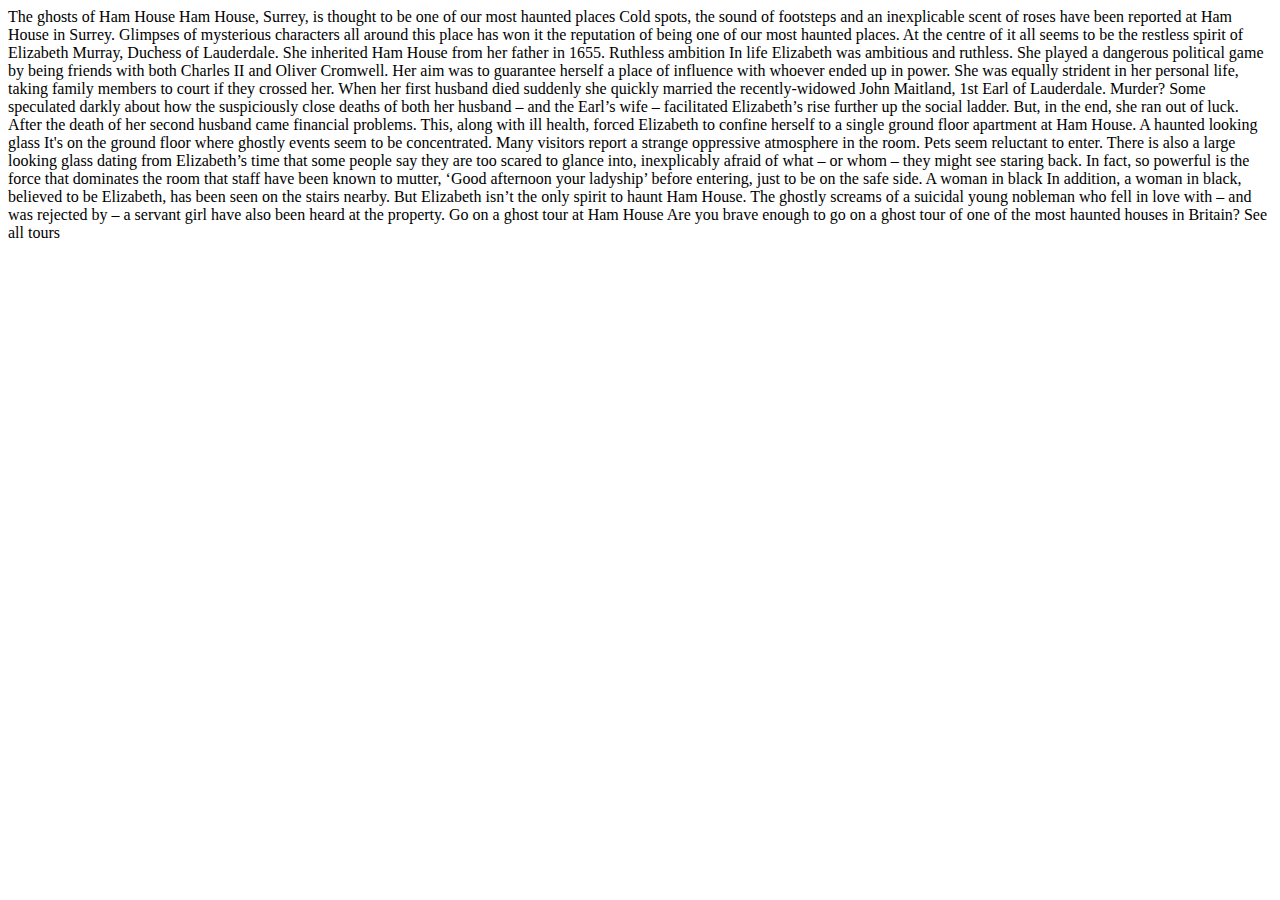
<file: lesson-1/index.html>
<!DOCTYPE html>
<html>

  <head>
    <title>The ghosts of Ham House</title>
  </head>

  <body>

    The ghosts of Ham House

    Ham House, Surrey, is thought to be one of our most haunted places

    Cold spots, the sound of footsteps and an inexplicable scent of roses have been reported at Ham House in Surrey. Glimpses of mysterious characters all around this place has won it the reputation of being one of our most haunted places.

    At the centre of it all seems to be the restless spirit of Elizabeth Murray, Duchess of Lauderdale. She inherited Ham House from her father in 1655.

    Ruthless ambition

    In life Elizabeth was ambitious and ruthless. She played a dangerous political game by being friends with both Charles II and Oliver Cromwell. Her aim was to guarantee herself a place of influence with whoever ended up in power.

    She was equally strident in her personal life, taking family members to court if they crossed her.

    When her first husband died suddenly she quickly married the recently-widowed John Maitland, 1st Earl of Lauderdale.

    Murder?

    Some speculated darkly about how the suspiciously close deaths of both her husband – and the Earl’s wife – facilitated Elizabeth’s rise further up the social ladder.

    But, in the end, she ran out of luck. After the death of her second husband came financial problems. This, along with ill health, forced Elizabeth to confine herself to a single ground floor apartment at Ham House.

    A haunted looking glass

    It's on the ground floor where ghostly events seem to be concentrated. Many visitors report a strange oppressive atmosphere in the room. Pets seem reluctant to enter. There is also a large looking glass dating from Elizabeth’s time that some people say they are too scared to glance into, inexplicably afraid of what – or whom – they might see staring back.

    In fact, so powerful is the force that dominates the room that staff have been known to mutter, ‘Good afternoon your ladyship’ before entering, just to be on the safe side.

    A woman in black

    In addition, a woman in black, believed to be Elizabeth, has been seen on the stairs nearby.

    But Elizabeth isn’t the only spirit to haunt Ham House. The ghostly screams of a suicidal young nobleman who fell in love with – and was rejected by – a servant girl have also been heard at the property.

    Go on a ghost tour at Ham House

    Are you brave enough to go on a ghost tour of one of the most haunted houses in Britain?

    See all tours

  </body>

</html>
</file>
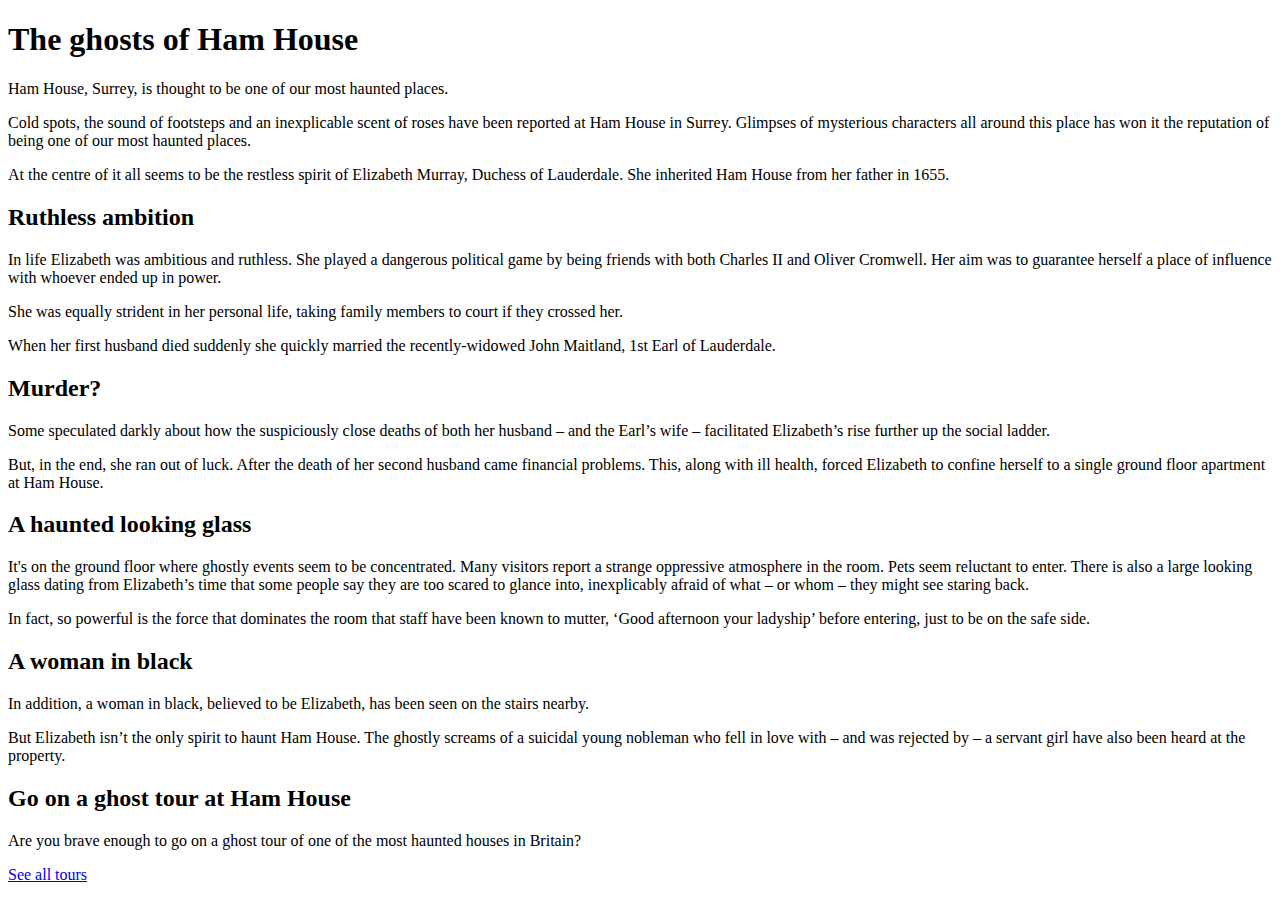
<file: lesson-2/index.html>
<!DOCTYPE html>
<html>

  <head>
    <title>Page title</title>
    <link rel="stylesheet" href="styles/stylesheet.css" type="text/css">
  </head>

  <body>

    <h1>The ghosts of Ham House</h1>

    <p>Ham House, Surrey, is thought to be one of our most haunted places.</p>

    <p>Cold spots, the sound of footsteps and an inexplicable scent of roses have been reported at Ham House in Surrey. Glimpses of mysterious characters all around this place has won it the reputation of being one of our most haunted places.

    <p>At the centre of it all seems to be the restless spirit of Elizabeth Murray, Duchess of Lauderdale. She inherited Ham House from her father in 1655.</p>

    <h2>Ruthless ambition</h2>

    <p>In life Elizabeth was ambitious and ruthless. She played a dangerous political game by being friends with both Charles II and Oliver Cromwell. Her aim was to guarantee herself a place of influence with whoever ended up in power.</p>

    <p>She was equally strident in her personal life, taking family members to court if they crossed her.</p>

    <p>When her first husband died suddenly she quickly married the recently-widowed John Maitland, 1st Earl of Lauderdale.</p>

    <h2>Murder?</h2>

    <p>Some speculated darkly about how the suspiciously close deaths of both her husband – and the Earl’s wife – facilitated Elizabeth’s rise further up the social ladder.

    <p>But, in the end, she ran out of luck. After the death of her second husband came financial problems. This, along with ill health, forced Elizabeth to confine herself to a single ground floor apartment at Ham House.</p>

    <h2>A haunted looking glass</h2>

    <p>It's on the ground floor where ghostly events seem to be concentrated. Many visitors report a strange oppressive atmosphere in the room. Pets seem reluctant to enter. There is also a large looking glass dating from Elizabeth’s time that some people say they are too scared to glance into, inexplicably afraid of what – or whom – they might see staring back.

    <p>In fact, so powerful is the force that dominates the room that staff have been known to mutter, ‘Good afternoon your ladyship’ before entering, just to be on the safe side.</p>

    <h2>A woman in black</h2>

    <p>In addition, a woman in black, believed to be Elizabeth, has been seen on the stairs nearby.</p>

    <p>But Elizabeth isn’t the only spirit to haunt Ham House. The ghostly screams of a suicidal young nobleman who fell in love with – and was rejected by – a servant girl have also been heard at the property.</p>

    <h2>Go on a ghost tour at Ham House</h2>

    <p>Are you brave enough to go on a ghost tour of one of the most haunted houses in Britain?</p>

    <a href="https://www.nationaltrust.org.uk/ham-house-and-garden/whats-on">See all tours</a>

  </body>

</html>
</file>
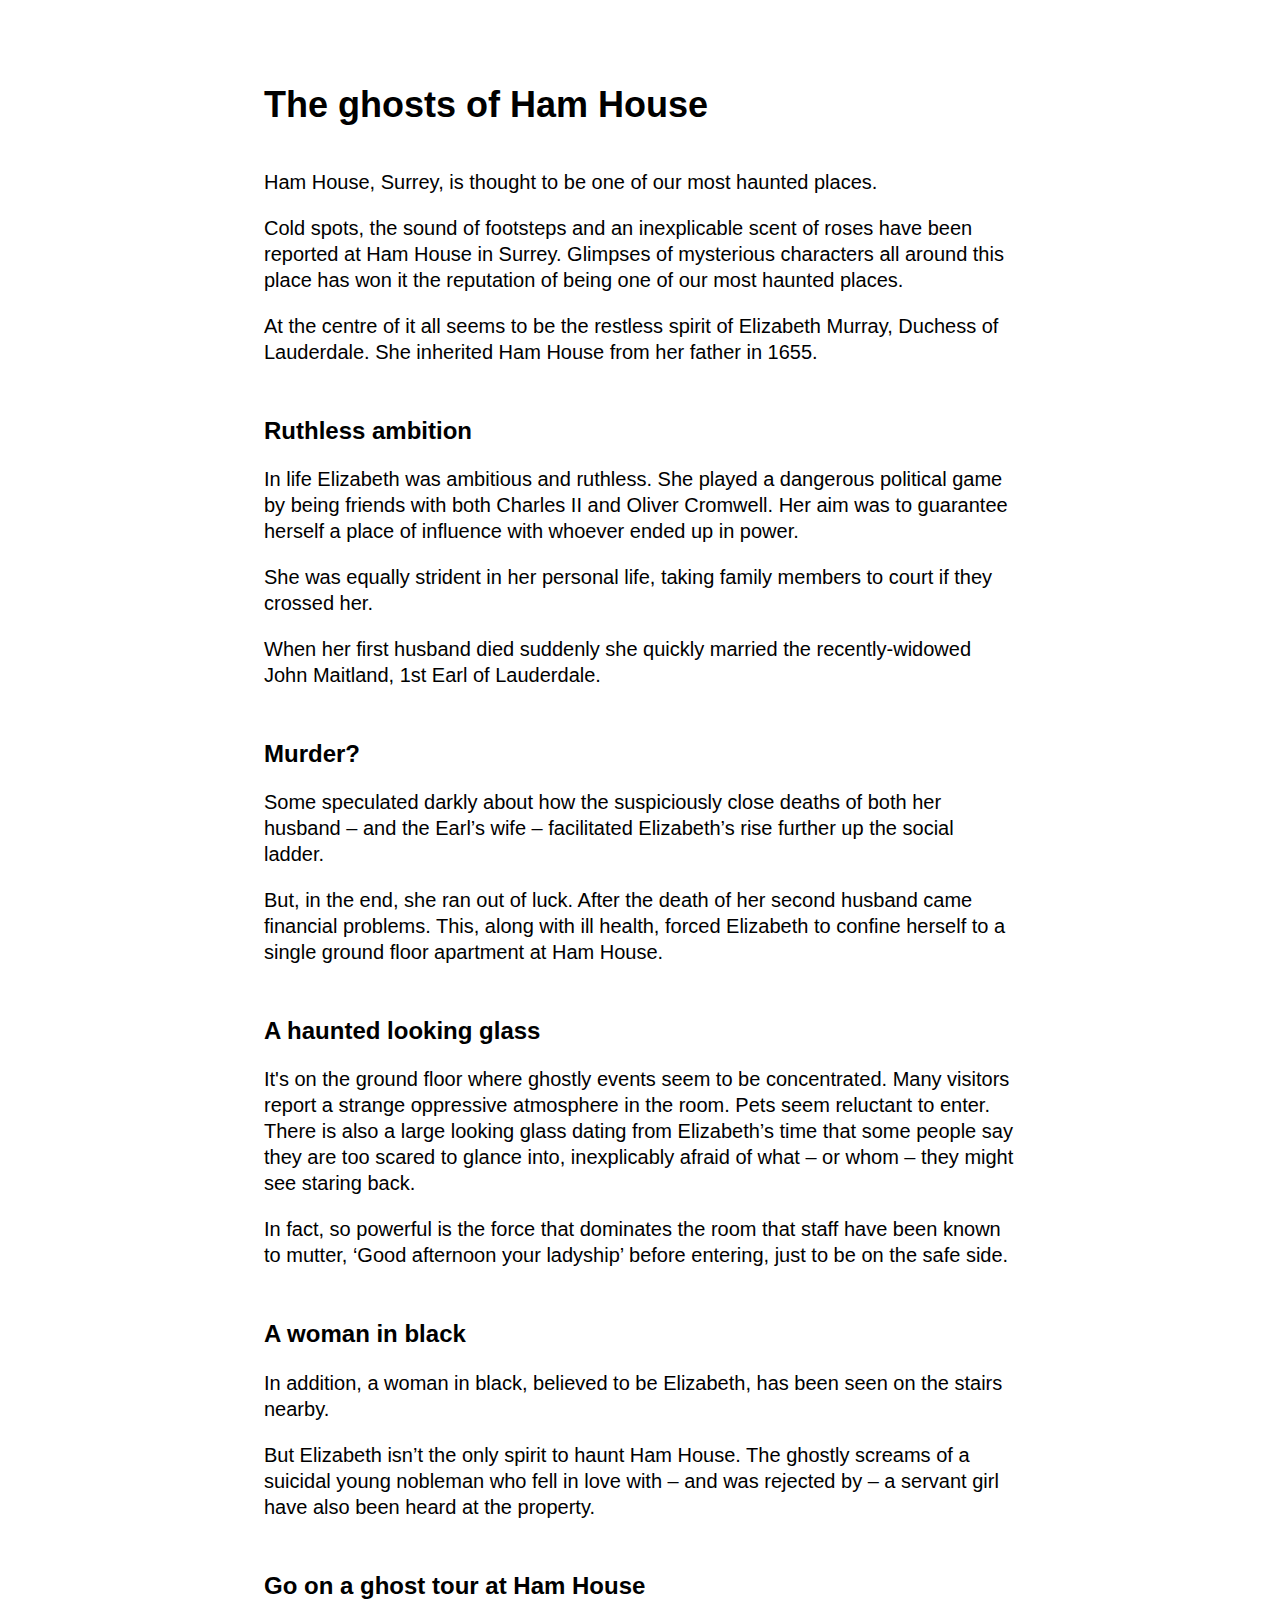
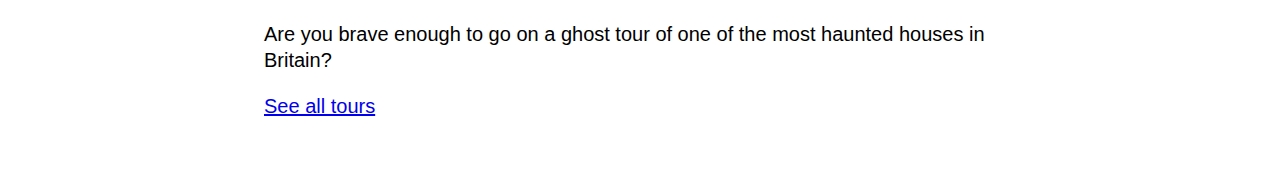
<file: lesson-3/index.html>
<!DOCTYPE html>
<html>

  <head>
    <title>Page title</title>
    <link rel="stylesheet" href="styles/stylesheet.css" type="text/css">
  </head>

  <body>

    <h1>The ghosts of Ham House</h1>

    <p class="lead">Ham House, Surrey, is thought to be one of our most haunted places.</p>

    <p>Cold spots, the sound of footsteps and an inexplicable scent of roses have been reported at Ham House in Surrey. Glimpses of mysterious characters all around this place has won it the reputation of being one of our most haunted places.

    <p>At the centre of it all seems to be the restless spirit of Elizabeth Murray, Duchess of Lauderdale. She inherited Ham House from her father in 1655.</p>

    <h2>Ruthless ambition</h2>

    <p>In life Elizabeth was ambitious and ruthless. She played a dangerous political game by being friends with both Charles II and Oliver Cromwell. Her aim was to guarantee herself a place of influence with whoever ended up in power.</p>

    <p>She was equally strident in her personal life, taking family members to court if they crossed her.</p>

    <p>When her first husband died suddenly she quickly married the recently-widowed John Maitland, 1st Earl of Lauderdale.</p>

    <h2>Murder?</h2>

    <p>Some speculated darkly about how the suspiciously close deaths of both her husband – and the Earl’s wife – facilitated Elizabeth’s rise further up the social ladder.

    <p>But, in the end, she ran out of luck. After the death of her second husband came financial problems. This, along with ill health, forced Elizabeth to confine herself to a single ground floor apartment at Ham House.</p>

    <h2>A haunted looking glass</h2>

    <p>It's on the ground floor where ghostly events seem to be concentrated. Many visitors report a strange oppressive atmosphere in the room. Pets seem reluctant to enter. There is also a large looking glass dating from Elizabeth’s time that some people say they are too scared to glance into, inexplicably afraid of what – or whom – they might see staring back.

    <p>In fact, so powerful is the force that dominates the room that staff have been known to mutter, ‘Good afternoon your ladyship’ before entering, just to be on the safe side.</p>

    <h2>A woman in black</h2>

    <p>In addition, a woman in black, believed to be Elizabeth, has been seen on the stairs nearby.</p>

    <p>But Elizabeth isn’t the only spirit to haunt Ham House. The ghostly screams of a suicidal young nobleman who fell in love with – and was rejected by – a servant girl have also been heard at the property.</p>

    <div>

      <h2>Go on a ghost tour at Ham House</h2>

      <p>Are you brave enough to go on a ghost tour of one of the most haunted houses in Britain?</p>

      <a class="button" href="https://www.nationaltrust.org.uk/ham-house-and-garden/whats-on">See all tours</a>

    </div>

  </body>

</html>
</file>
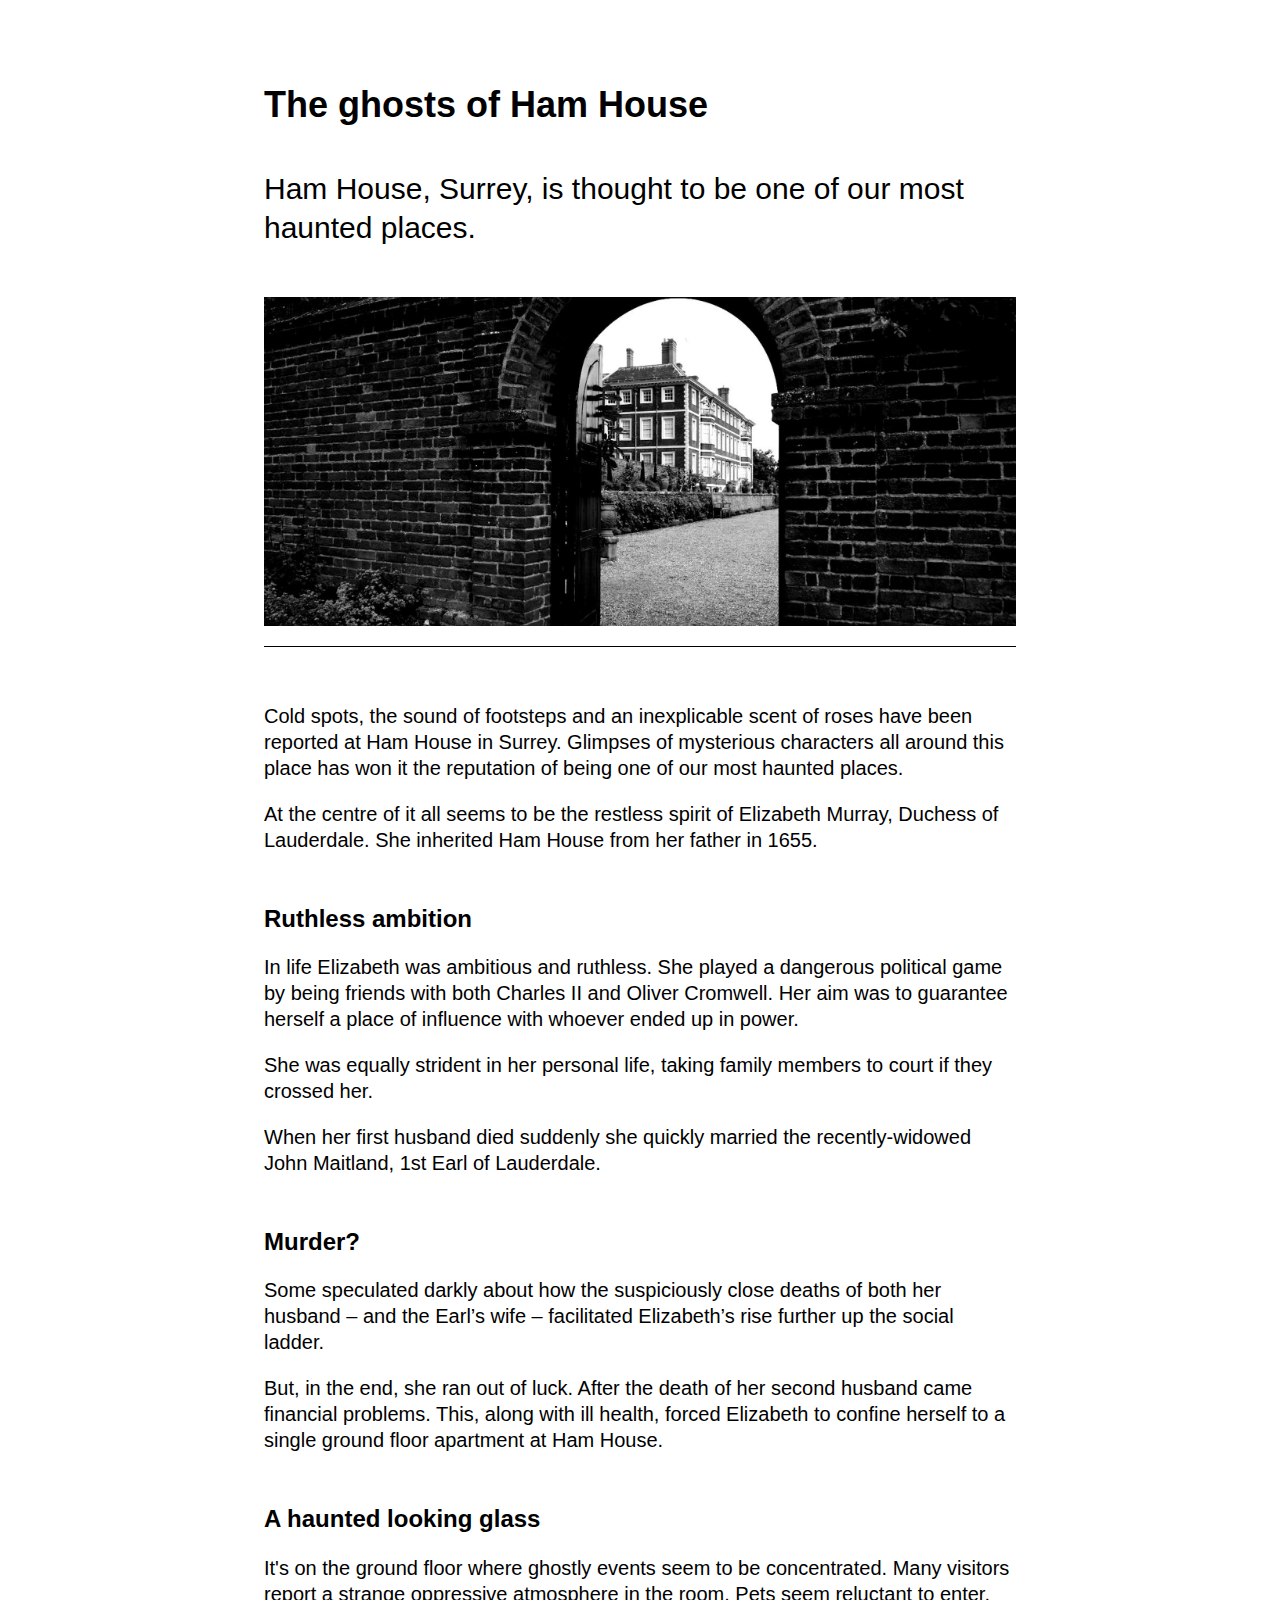
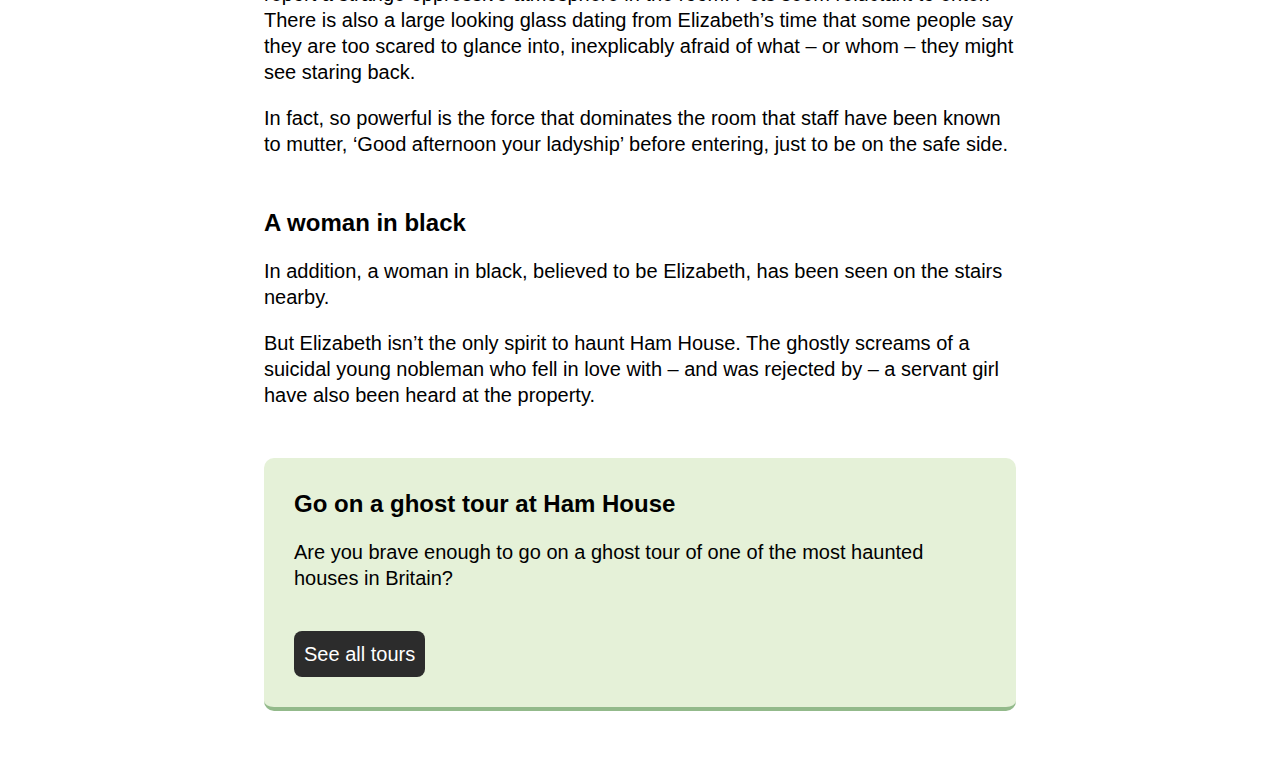
<file: lesson-5/index.html>
<!DOCTYPE html>
<html>

  <head>
    <title>Page title</title>
    <link rel="stylesheet" href="styles/stylesheet.css" type="text/css">
  </head>

  <body>

    <h1>The ghosts of Ham House</h1>

    <p class="lead">Ham House, Surrey, is thought to be one of our most haunted places.</p>

    <img class="hero" src="images/ham-house.jpg" alt="ham house, taken through an archway from the garden">

    <p>Cold spots, the sound of footsteps and an inexplicable scent of roses have been reported at Ham House in Surrey. Glimpses of mysterious characters all around this place has won it the reputation of being one of our most haunted places.

    <p>At the centre of it all seems to be the restless spirit of Elizabeth Murray, Duchess of Lauderdale. She inherited Ham House from her father in 1655.</p>

    <h2>Ruthless ambition</h2>

    <p>In life Elizabeth was ambitious and ruthless. She played a dangerous political game by being friends with both Charles II and Oliver Cromwell. Her aim was to guarantee herself a place of influence with whoever ended up in power.</p>

    <p>She was equally strident in her personal life, taking family members to court if they crossed her.</p>

    <p>When her first husband died suddenly she quickly married the recently-widowed John Maitland, 1st Earl of Lauderdale.</p>

    <h2>Murder?</h2>

    <p>Some speculated darkly about how the suspiciously close deaths of both her husband – and the Earl’s wife – facilitated Elizabeth’s rise further up the social ladder.

    <p>But, in the end, she ran out of luck. After the death of her second husband came financial problems. This, along with ill health, forced Elizabeth to confine herself to a single ground floor apartment at Ham House.</p>

    <h2>A haunted looking glass</h2>

    <p>It's on the ground floor where ghostly events seem to be concentrated. Many visitors report a strange oppressive atmosphere in the room. Pets seem reluctant to enter. There is also a large looking glass dating from Elizabeth’s time that some people say they are too scared to glance into, inexplicably afraid of what – or whom – they might see staring back.

    <p>In fact, so powerful is the force that dominates the room that staff have been known to mutter, ‘Good afternoon your ladyship’ before entering, just to be on the safe side.</p>

    <h2>A woman in black</h2>

    <p>In addition, a woman in black, believed to be Elizabeth, has been seen on the stairs nearby.</p>

    <p>But Elizabeth isn’t the only spirit to haunt Ham House. The ghostly screams of a suicidal young nobleman who fell in love with – and was rejected by – a servant girl have also been heard at the property.</p>

    <div>

      <h2>Go on a ghost tour at Ham House</h2>

      <p>Are you brave enough to go on a ghost tour of one of the most haunted houses in Britain?</p>

      <a class="button" href="https://www.nationaltrust.org.uk/ham-house-and-garden/whats-on">See all tours</a>

    </div>

  </body>

</html>
</file>
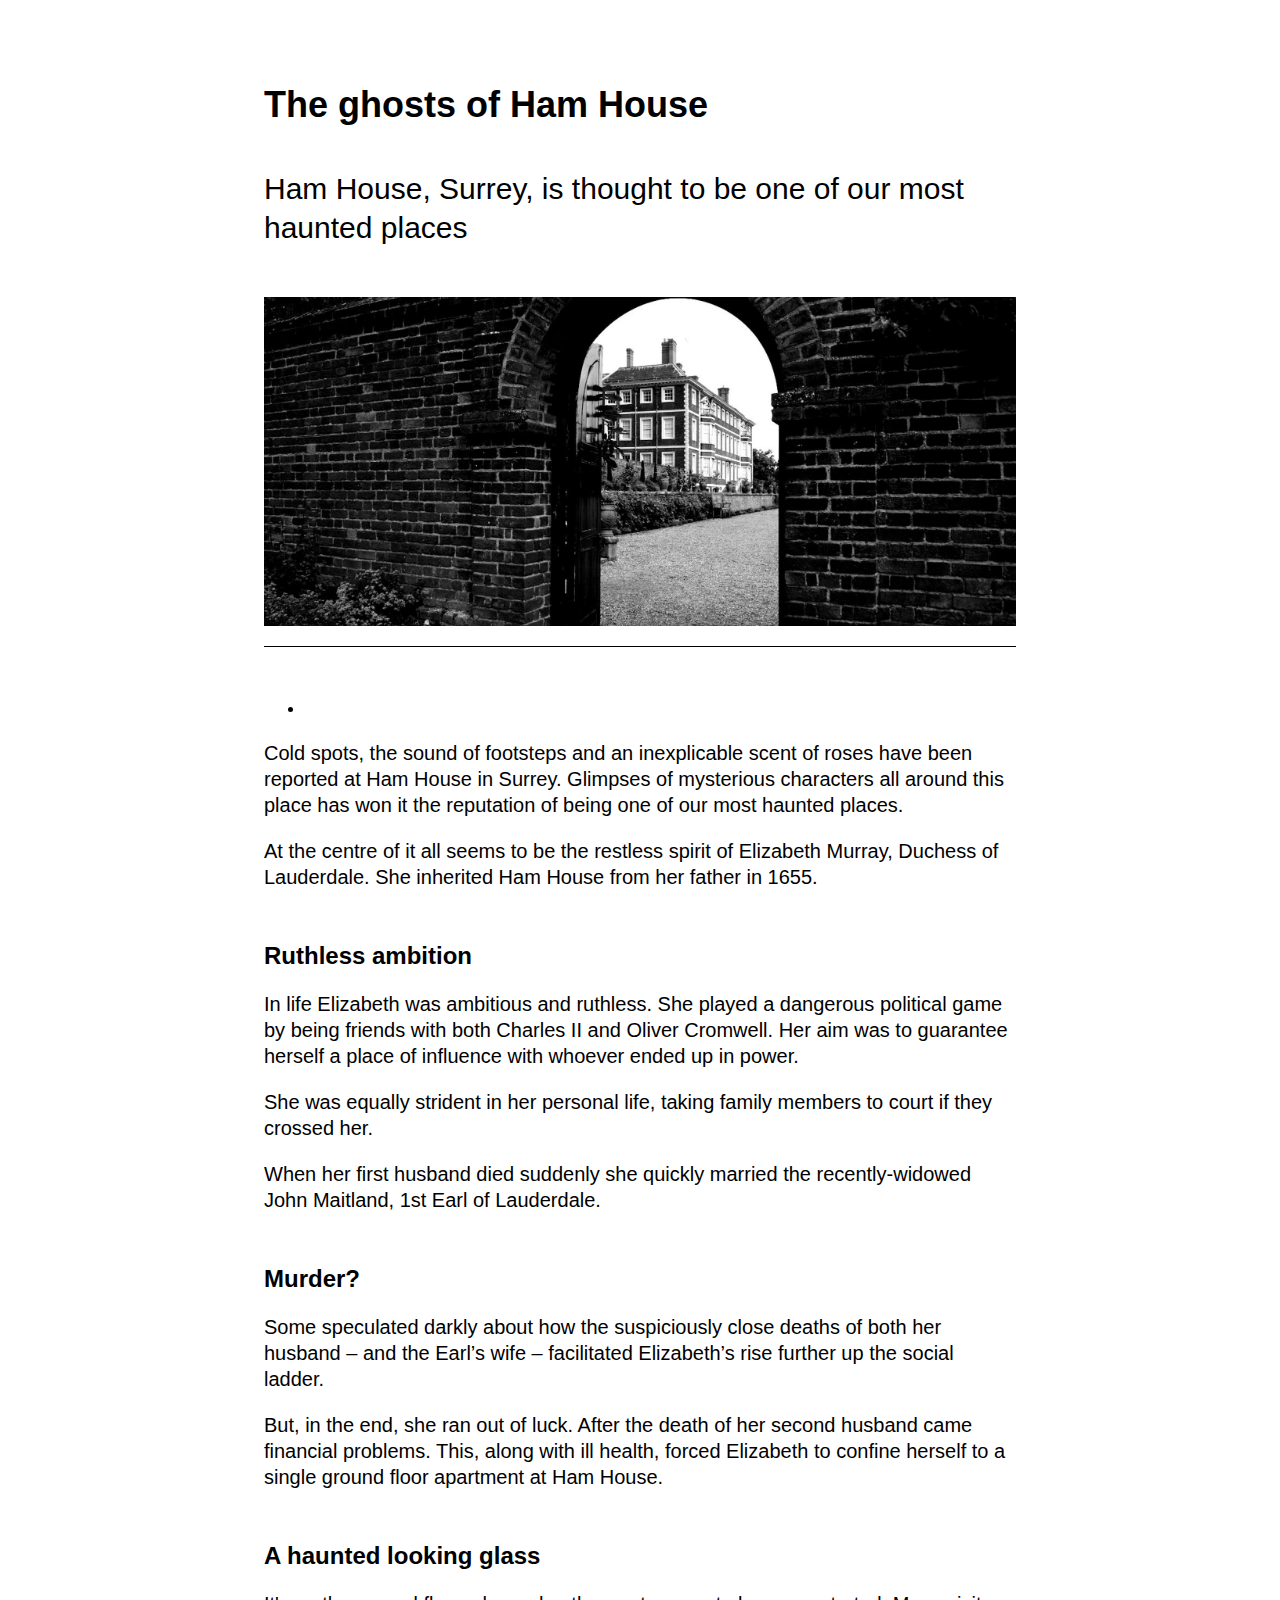
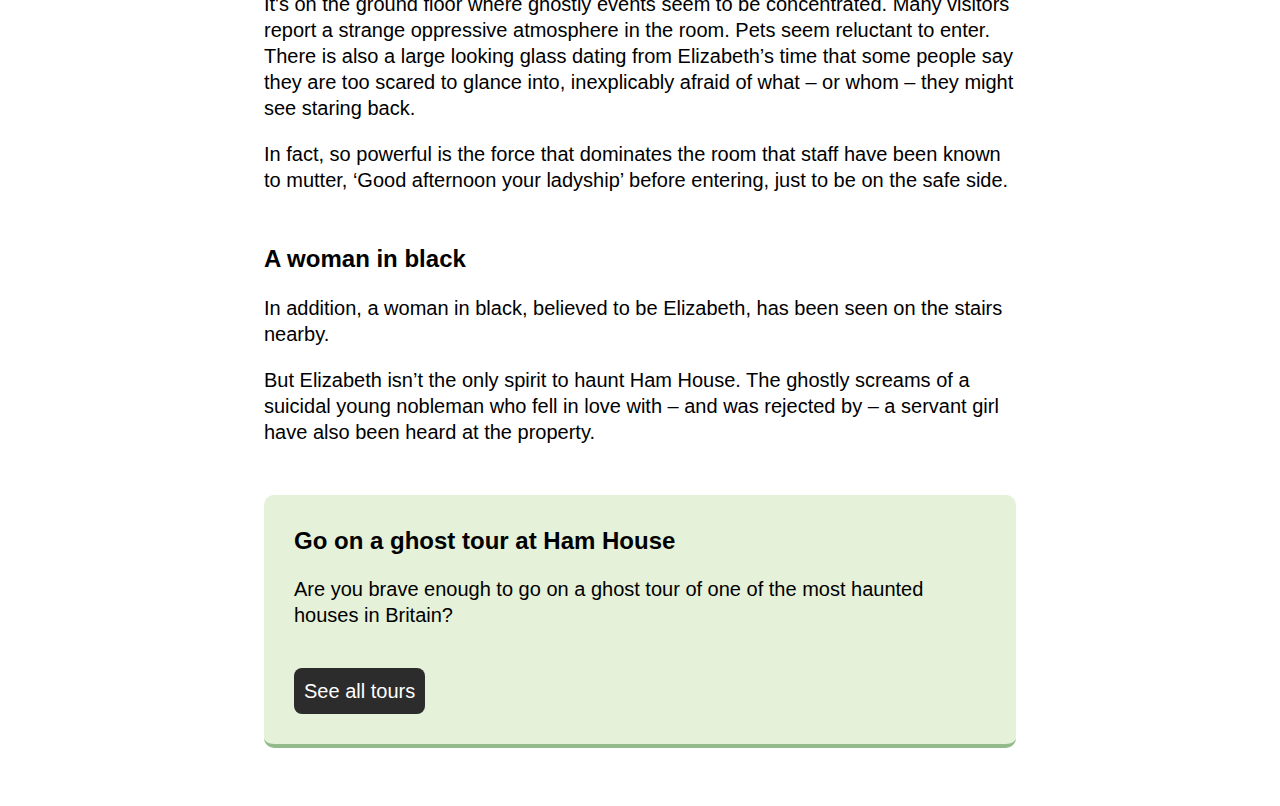
<file: lesson-6/index.html>
<!DOCTYPE html>
<html>

  <head>
    <title>Page title</title>
    <link rel="stylesheet" href="styles/stylesheet.css" type="text/css">
  </head>

  <body>

    <h1>The ghosts of Ham House</h1>

    <p class="lead">Ham House, Surrey, is thought to be one of our most haunted places</p>

    <img class="hero" src="images/ham-house.jpg" alt="ham house, taken through an archway from the garden">

    <nav>
      <ul>
        <li></li>
      </ul>
    </nav>

    <p>Cold spots, the sound of footsteps and an inexplicable scent of roses have been reported at Ham House in Surrey. Glimpses of mysterious characters all around this place has won it the reputation of being one of our most haunted places.

    <p>At the centre of it all seems to be the restless spirit of Elizabeth Murray, Duchess of Lauderdale. She inherited Ham House from her father in 1655.</p>

    <h2>Ruthless ambition</h2>

    <p>In life Elizabeth was ambitious and ruthless. She played a dangerous political game by being friends with both Charles II and Oliver Cromwell. Her aim was to guarantee herself a place of influence with whoever ended up in power.</p>

    <p>She was equally strident in her personal life, taking family members to court if they crossed her.</p>

    <p>When her first husband died suddenly she quickly married the recently-widowed John Maitland, 1st Earl of Lauderdale.</p>

    <h2>Murder?</h2>

    <p>Some speculated darkly about how the suspiciously close deaths of both her husband – and the Earl’s wife – facilitated Elizabeth’s rise further up the social ladder.

    <p>But, in the end, she ran out of luck. After the death of her second husband came financial problems. This, along with ill health, forced Elizabeth to confine herself to a single ground floor apartment at Ham House.</p>

    <h2>A haunted looking glass</h2>

    <p>It's on the ground floor where ghostly events seem to be concentrated. Many visitors report a strange oppressive atmosphere in the room. Pets seem reluctant to enter. There is also a large looking glass dating from Elizabeth’s time that some people say they are too scared to glance into, inexplicably afraid of what – or whom – they might see staring back.

    <p>In fact, so powerful is the force that dominates the room that staff have been known to mutter, ‘Good afternoon your ladyship’ before entering, just to be on the safe side.</p>

    <h2>A woman in black</h2>

    <p>In addition, a woman in black, believed to be Elizabeth, has been seen on the stairs nearby.</p>

    <p>But Elizabeth isn’t the only spirit to haunt Ham House. The ghostly screams of a suicidal young nobleman who fell in love with – and was rejected by – a servant girl have also been heard at the property.</p>

    <div>

      <h2>Go on a ghost tour at Ham House</h2>

      <p>Are you brave enough to go on a ghost tour of one of the most haunted houses in Britain?</p>

      <a class="button" href="https://www.nationaltrust.org.uk/ham-house-and-garden/whats-on">See all tours</a>

    </div>

  </body>

</html>
</file>
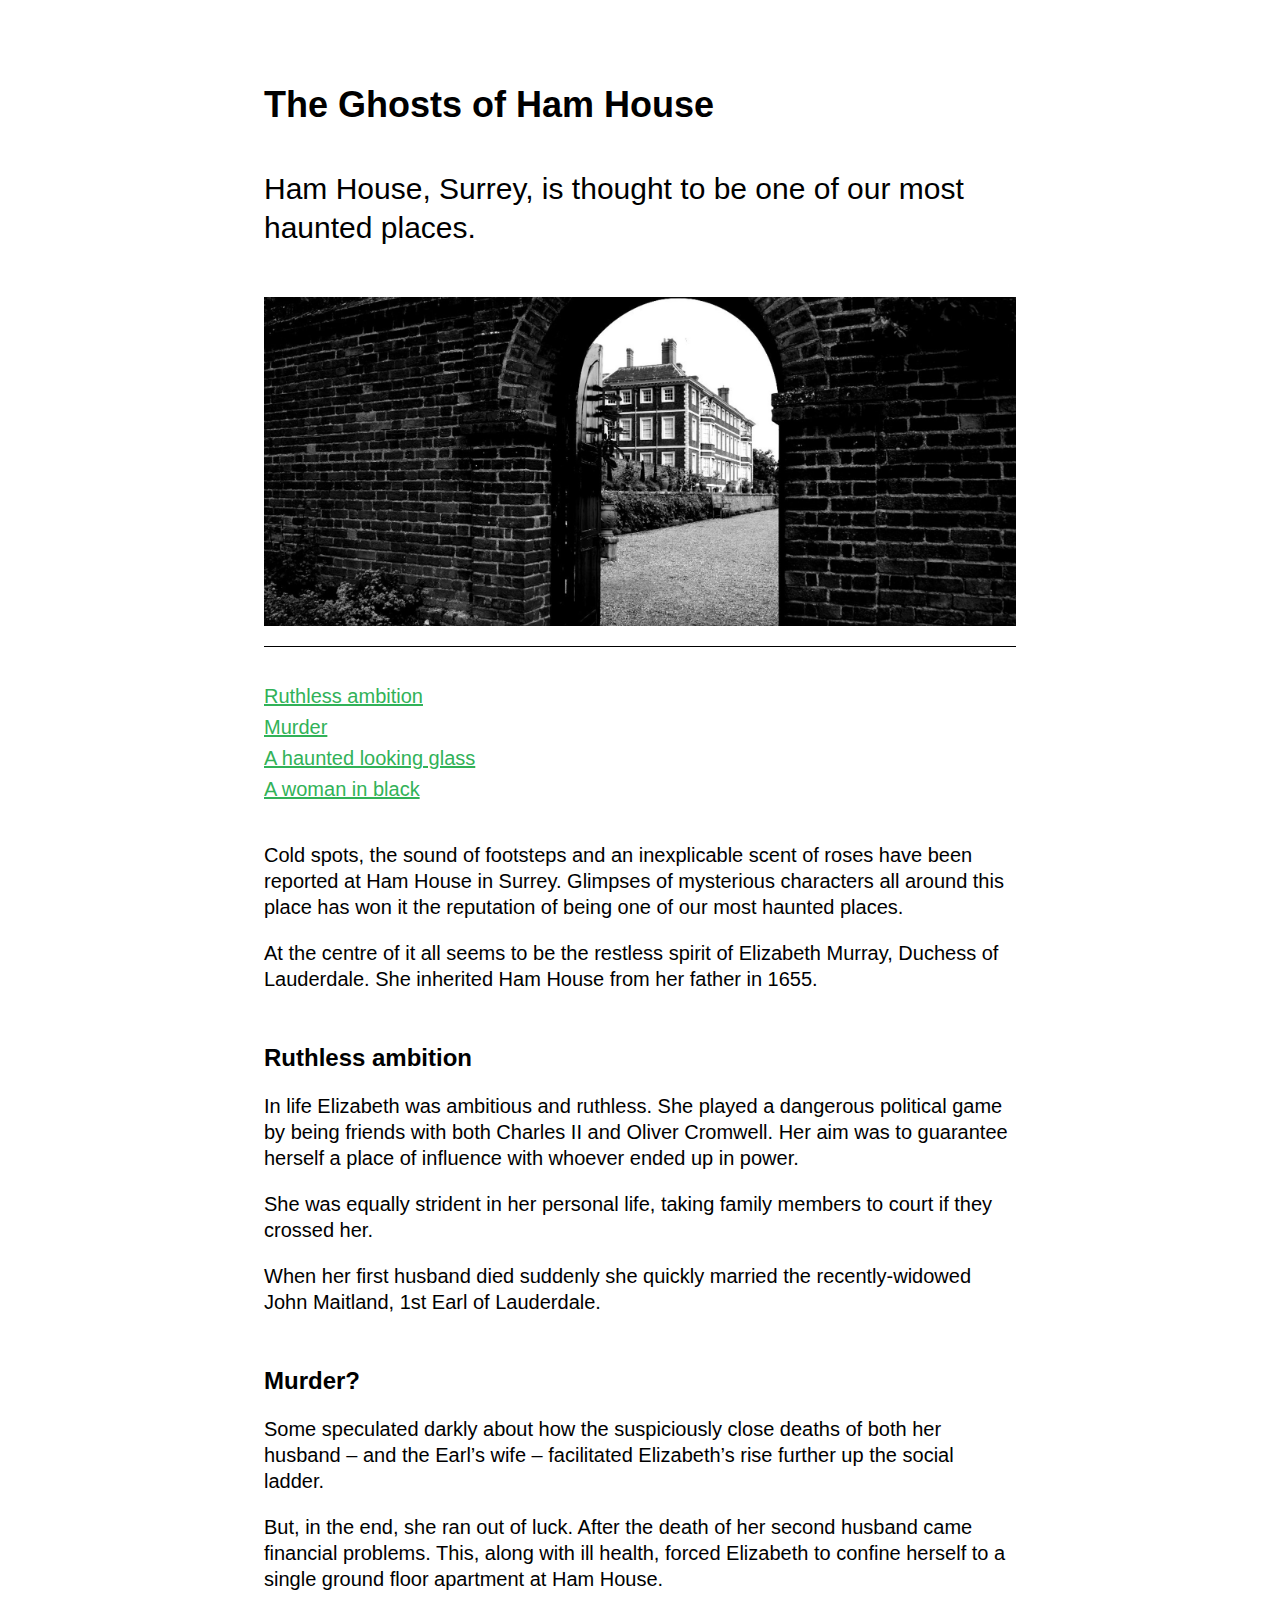
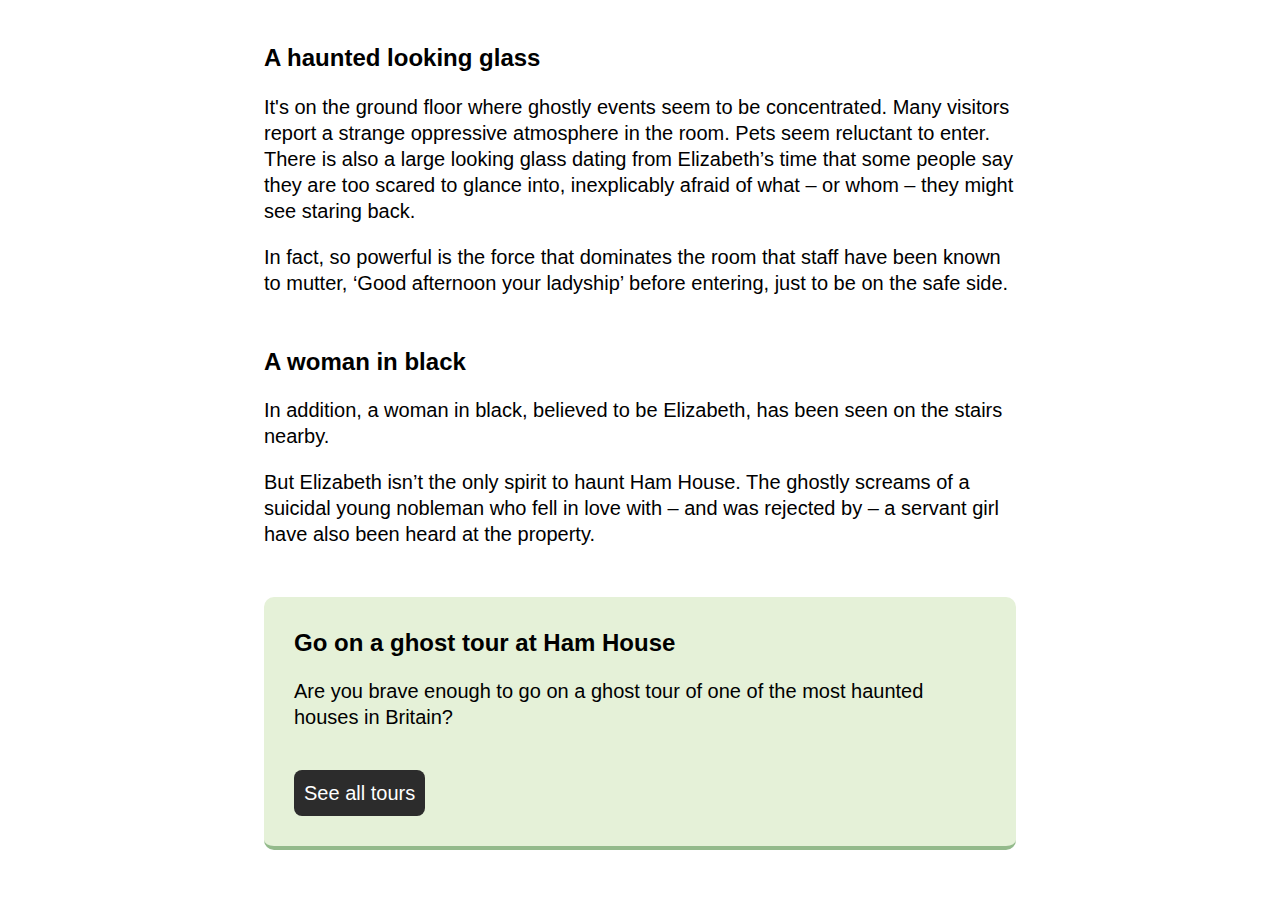
<file: lesson-7/index.html>
<!DOCTYPE html>
<html>

  <head>
    <title>Page title</title>
    <link href="https://fonts.googleapis.com/css?family=Charmonman:400,700|Goudy+Bookletter+1911" rel="stylesheet">
    <link rel="stylesheet" href="styles/stylesheet.css" type="text/css">
  </head>

  <body>

    <h1>The Ghosts of Ham House</h1>

    <p class="lead">Ham House, Surrey, is thought to be one of our most haunted places.</p>

    <img class="hero" src="images/ham-house.jpg" alt="ham house, taken through an archway from the garden">

    <nav>
      <ul>
        <li><a href="#ruthless-ambition">Ruthless ambition</a></li>
        <li><a href="#murder">Murder</a></li>
        <li><a href="#a-haunted-looking-glass">A haunted looking glass</a></li>
        <li><a href="#a-woman-in-black">A woman in black</a></li>
      </ul>
    </nav>

    <p>Cold spots, the sound of footsteps and an inexplicable scent of roses have been reported at Ham House in Surrey. Glimpses of mysterious characters all around this place has won it the reputation of being one of our most haunted places.

    <p>At the centre of it all seems to be the restless spirit of Elizabeth Murray, Duchess of Lauderdale. She inherited Ham House from her father in 1655.</p>

    <h2 id="ruthless-ambition">Ruthless ambition</h2>

    <p>In life Elizabeth was ambitious and ruthless. She played a dangerous political game by being friends with both Charles II and Oliver Cromwell. Her aim was to guarantee herself a place of influence with whoever ended up in power.</p>

    <p>She was equally strident in her personal life, taking family members to court if they crossed her.</p>

    <p>When her first husband died suddenly she quickly married the recently-widowed John Maitland, 1st Earl of Lauderdale.</p>

    <h2 id="murder">Murder?</h2>

    <p>Some speculated darkly about how the suspiciously close deaths of both her husband – and the Earl’s wife – facilitated Elizabeth’s rise further up the social ladder.

    <p>But, in the end, she ran out of luck. After the death of her second husband came financial problems. This, along with ill health, forced Elizabeth to confine herself to a single ground floor apartment at Ham House.</p>

    <h2 id="a-haunted-looking-glass">A haunted looking glass</h2>

    <p>It's on the ground floor where ghostly events seem to be concentrated. Many visitors report a strange oppressive atmosphere in the room. Pets seem reluctant to enter. There is also a large looking glass dating from Elizabeth’s time that some people say they are too scared to glance into, inexplicably afraid of what – or whom – they might see staring back.

    <p>In fact, so powerful is the force that dominates the room that staff have been known to mutter, ‘Good afternoon your ladyship’ before entering, just to be on the safe side.</p>

    <h2 id="a-woman-in-black">A woman in black</h2>

    <p>In addition, a woman in black, believed to be Elizabeth, has been seen on the stairs nearby.</p>

    <p>But Elizabeth isn’t the only spirit to haunt Ham House. The ghostly screams of a suicidal young nobleman who fell in love with – and was rejected by – a servant girl have also been heard at the property.</p>

    <div>

      <h2>Go on a ghost tour at Ham House</h2>

      <p>Are you brave enough to go on a ghost tour of one of the most haunted houses in Britain?</p>

      <a class="button" href="https://www.nationaltrust.org.uk/ham-house-and-garden/whats-on">See all tours</a>

    </div>

  </body>

</html>
</file>
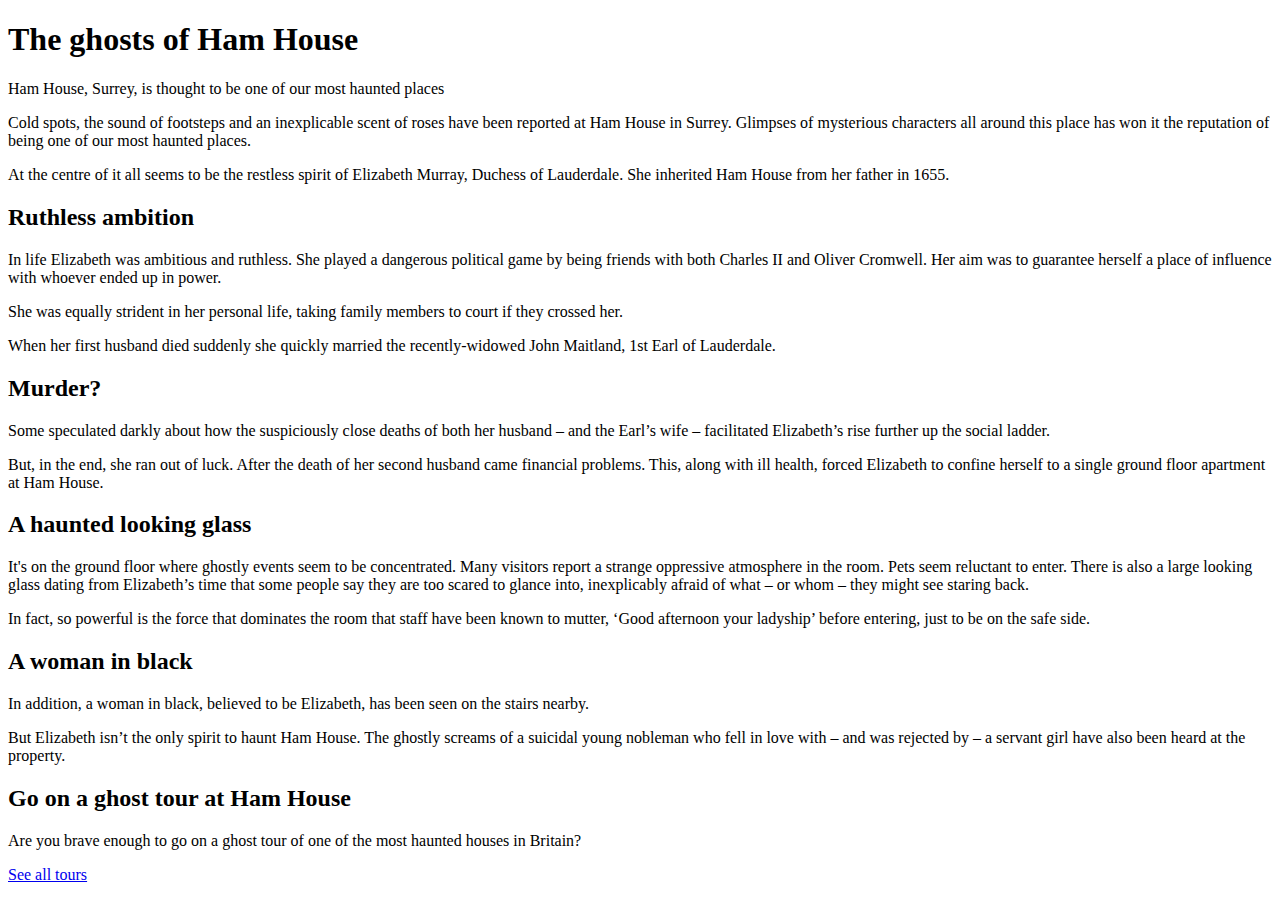
<file: lesson-1/lesson-1-completed/index.html>
<!DOCTYPE html>
<html>

  <head>
    <title>The ghosts of Ham House</title>
  </head>

  <body>

    <h1>The ghosts of Ham House</h1>

    <p>Ham House, Surrey, is thought to be one of our most haunted places</p>

    <p>Cold spots, the sound of footsteps and an inexplicable scent of roses have been reported at Ham House in Surrey. Glimpses of mysterious characters all around this place has won it the reputation of being one of our most haunted places.

    <p>At the centre of it all seems to be the restless spirit of Elizabeth Murray, Duchess of Lauderdale. She inherited Ham House from her father in 1655.</p>

    <h2>Ruthless ambition</h2>

    <p>In life Elizabeth was ambitious and ruthless. She played a dangerous political game by being friends with both Charles II and Oliver Cromwell. Her aim was to guarantee herself a place of influence with whoever ended up in power.</p>

    <p>She was equally strident in her personal life, taking family members to court if they crossed her.</p>

    <p>When her first husband died suddenly she quickly married the recently-widowed John Maitland, 1st Earl of Lauderdale.</p>

    <h2>Murder?</h2>

    <p>Some speculated darkly about how the suspiciously close deaths of both her husband – and the Earl’s wife – facilitated Elizabeth’s rise further up the social ladder.

    <p>But, in the end, she ran out of luck. After the death of her second husband came financial problems. This, along with ill health, forced Elizabeth to confine herself to a single ground floor apartment at Ham House.</p>

    <h2>A haunted looking glass</h2>

    <p>It's on the ground floor where ghostly events seem to be concentrated. Many visitors report a strange oppressive atmosphere in the room. Pets seem reluctant to enter. There is also a large looking glass dating from Elizabeth’s time that some people say they are too scared to glance into, inexplicably afraid of what – or whom – they might see staring back.

    <p>In fact, so powerful is the force that dominates the room that staff have been known to mutter, ‘Good afternoon your ladyship’ before entering, just to be on the safe side.</p>

    <h2>A woman in black</h2>

    <p>In addition, a woman in black, believed to be Elizabeth, has been seen on the stairs nearby.</p>

    <p>But Elizabeth isn’t the only spirit to haunt Ham House. The ghostly screams of a suicidal young nobleman who fell in love with – and was rejected by – a servant girl have also been heard at the property.</p>

    <h2>Go on a ghost tour at Ham House</h2>

    <p>Are you brave enough to go on a ghost tour of one of the most haunted houses in Britain?</p>

    <a href="https://www.nationaltrust.org.uk/ham-house-and-garden/whats-on">See all tours</a>

  </body>

</html>
</file>
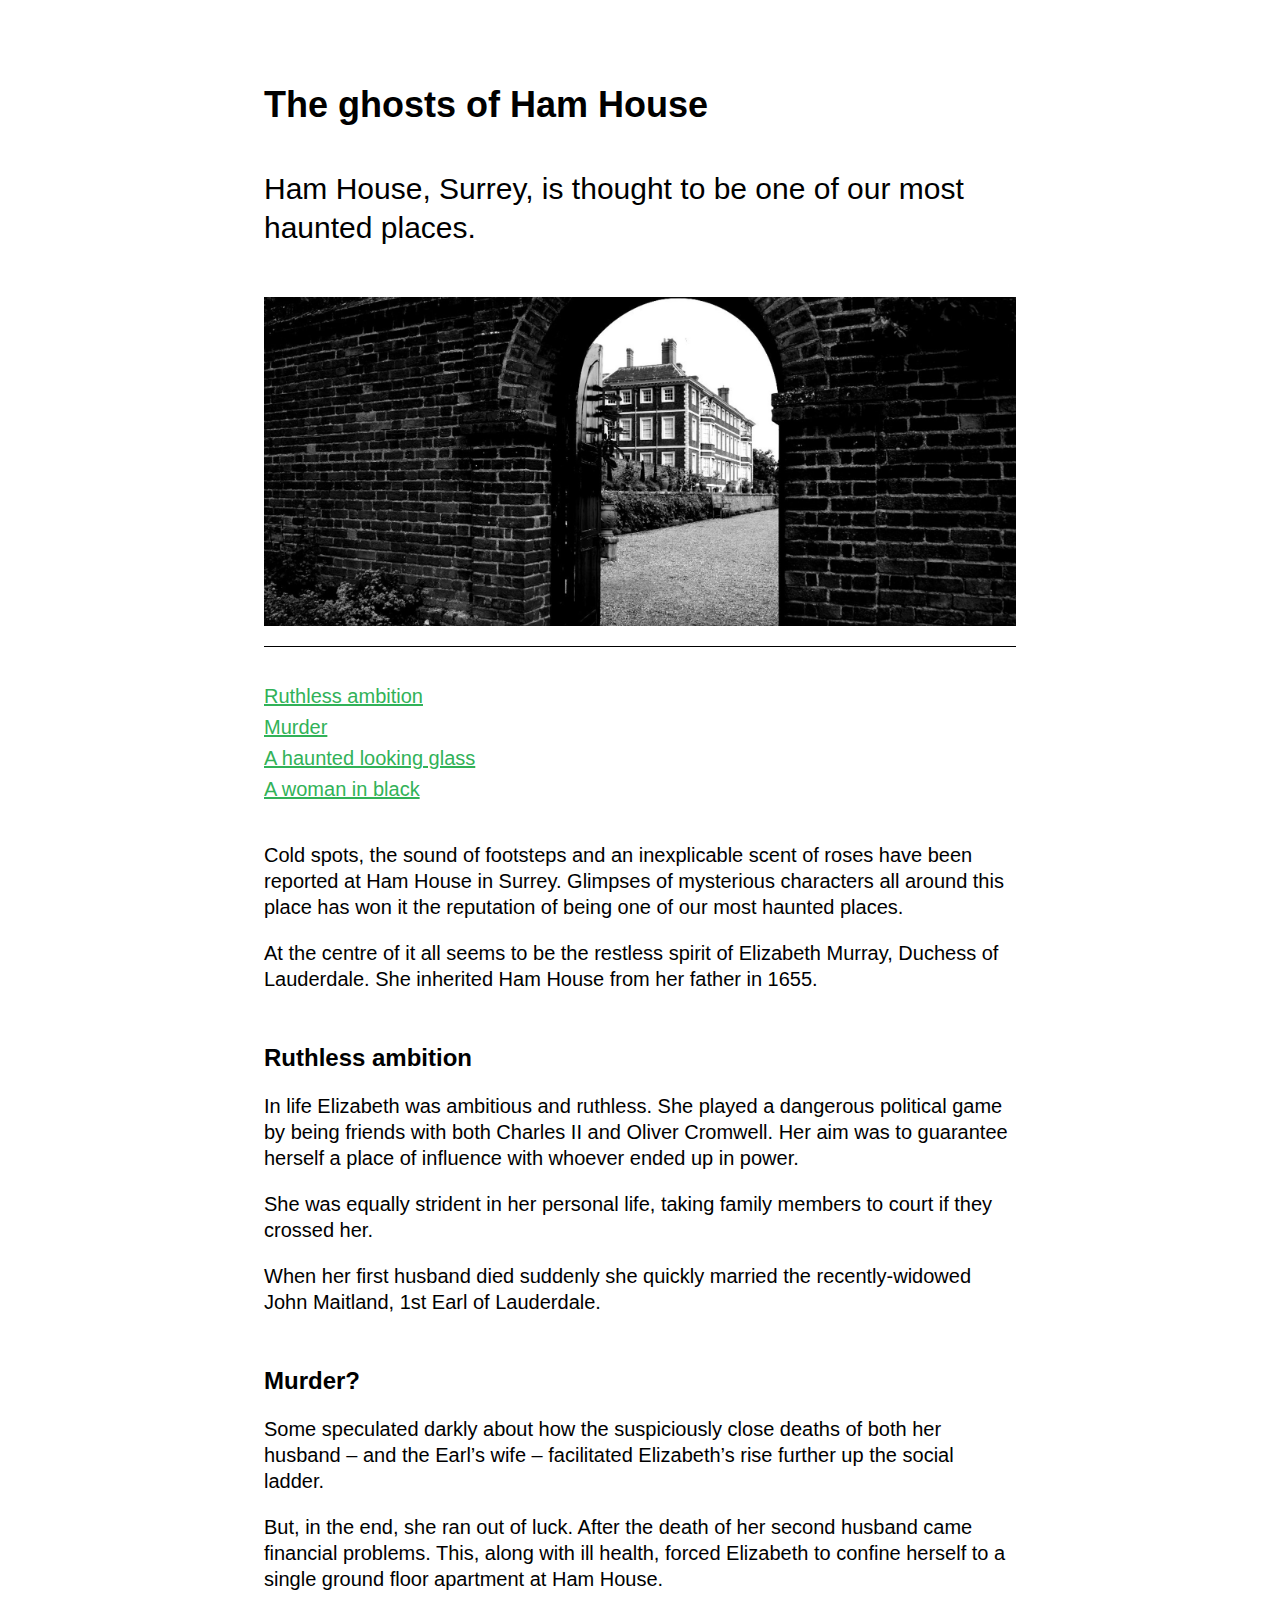
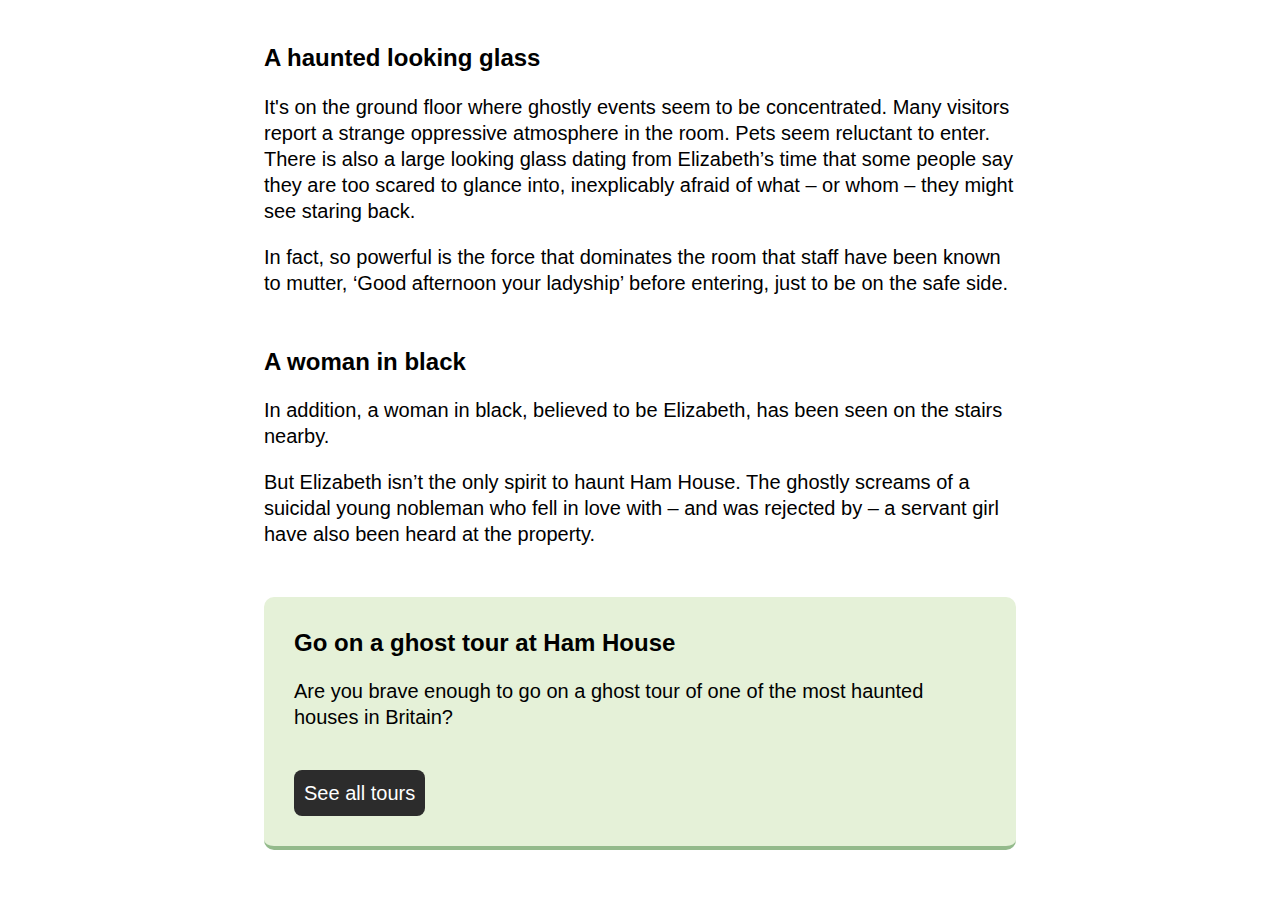
<file: lesson-6/lesson-6-completed/index.html>
<!DOCTYPE html>
<html>

  <head>
    <title>Page title</title>
    <link rel="stylesheet" href="styles/stylesheet.css" type="text/css">
  </head>

  <body>

    <h1>The ghosts of Ham House</h1>

    <p class="lead">Ham House, Surrey, is thought to be one of our most haunted places.</p>

    <img class="hero" src="images/ham-house.jpg" alt="ham house, taken through an archway from the garden">

    <nav>
      <ul>
        <li><a href="#ruthless-ambition">Ruthless ambition</a></li>
        <li><a href="#murder">Murder</a></li>
        <li><a href="#a-haunted-looking-glass">A haunted looking glass</a></li>
        <li><a href="#a-woman-in-black">A woman in black</a></li>
      </ul>
    </nav>

    <p>Cold spots, the sound of footsteps and an inexplicable scent of roses have been reported at Ham House in Surrey. Glimpses of mysterious characters all around this place has won it the reputation of being one of our most haunted places.

    <p>At the centre of it all seems to be the restless spirit of Elizabeth Murray, Duchess of Lauderdale. She inherited Ham House from her father in 1655.</p>

    <h2 id="ruthless-ambition">Ruthless ambition</h2>

    <p>In life Elizabeth was ambitious and ruthless. She played a dangerous political game by being friends with both Charles II and Oliver Cromwell. Her aim was to guarantee herself a place of influence with whoever ended up in power.</p>

    <p>She was equally strident in her personal life, taking family members to court if they crossed her.</p>

    <p>When her first husband died suddenly she quickly married the recently-widowed John Maitland, 1st Earl of Lauderdale.</p>

    <h2 id="murder">Murder?</h2>

    <p>Some speculated darkly about how the suspiciously close deaths of both her husband – and the Earl’s wife – facilitated Elizabeth’s rise further up the social ladder.

    <p>But, in the end, she ran out of luck. After the death of her second husband came financial problems. This, along with ill health, forced Elizabeth to confine herself to a single ground floor apartment at Ham House.</p>

    <h2 id="a-haunted-looking-glass">A haunted looking glass</h2>

    <p>It's on the ground floor where ghostly events seem to be concentrated. Many visitors report a strange oppressive atmosphere in the room. Pets seem reluctant to enter. There is also a large looking glass dating from Elizabeth’s time that some people say they are too scared to glance into, inexplicably afraid of what – or whom – they might see staring back.

    <p>In fact, so powerful is the force that dominates the room that staff have been known to mutter, ‘Good afternoon your ladyship’ before entering, just to be on the safe side.</p>

    <h2 id="a-woman-in-black">A woman in black</h2>

    <p>In addition, a woman in black, believed to be Elizabeth, has been seen on the stairs nearby.</p>

    <p>But Elizabeth isn’t the only spirit to haunt Ham House. The ghostly screams of a suicidal young nobleman who fell in love with – and was rejected by – a servant girl have also been heard at the property.</p>

    <div>

      <h2>Go on a ghost tour at Ham House</h2>

      <p>Are you brave enough to go on a ghost tour of one of the most haunted houses in Britain?</p>

      <a class="button" href="https://www.nationaltrust.org.uk/ham-house-and-garden/whats-on">See all tours</a>

    </div>

  </body>

</html>
</file>
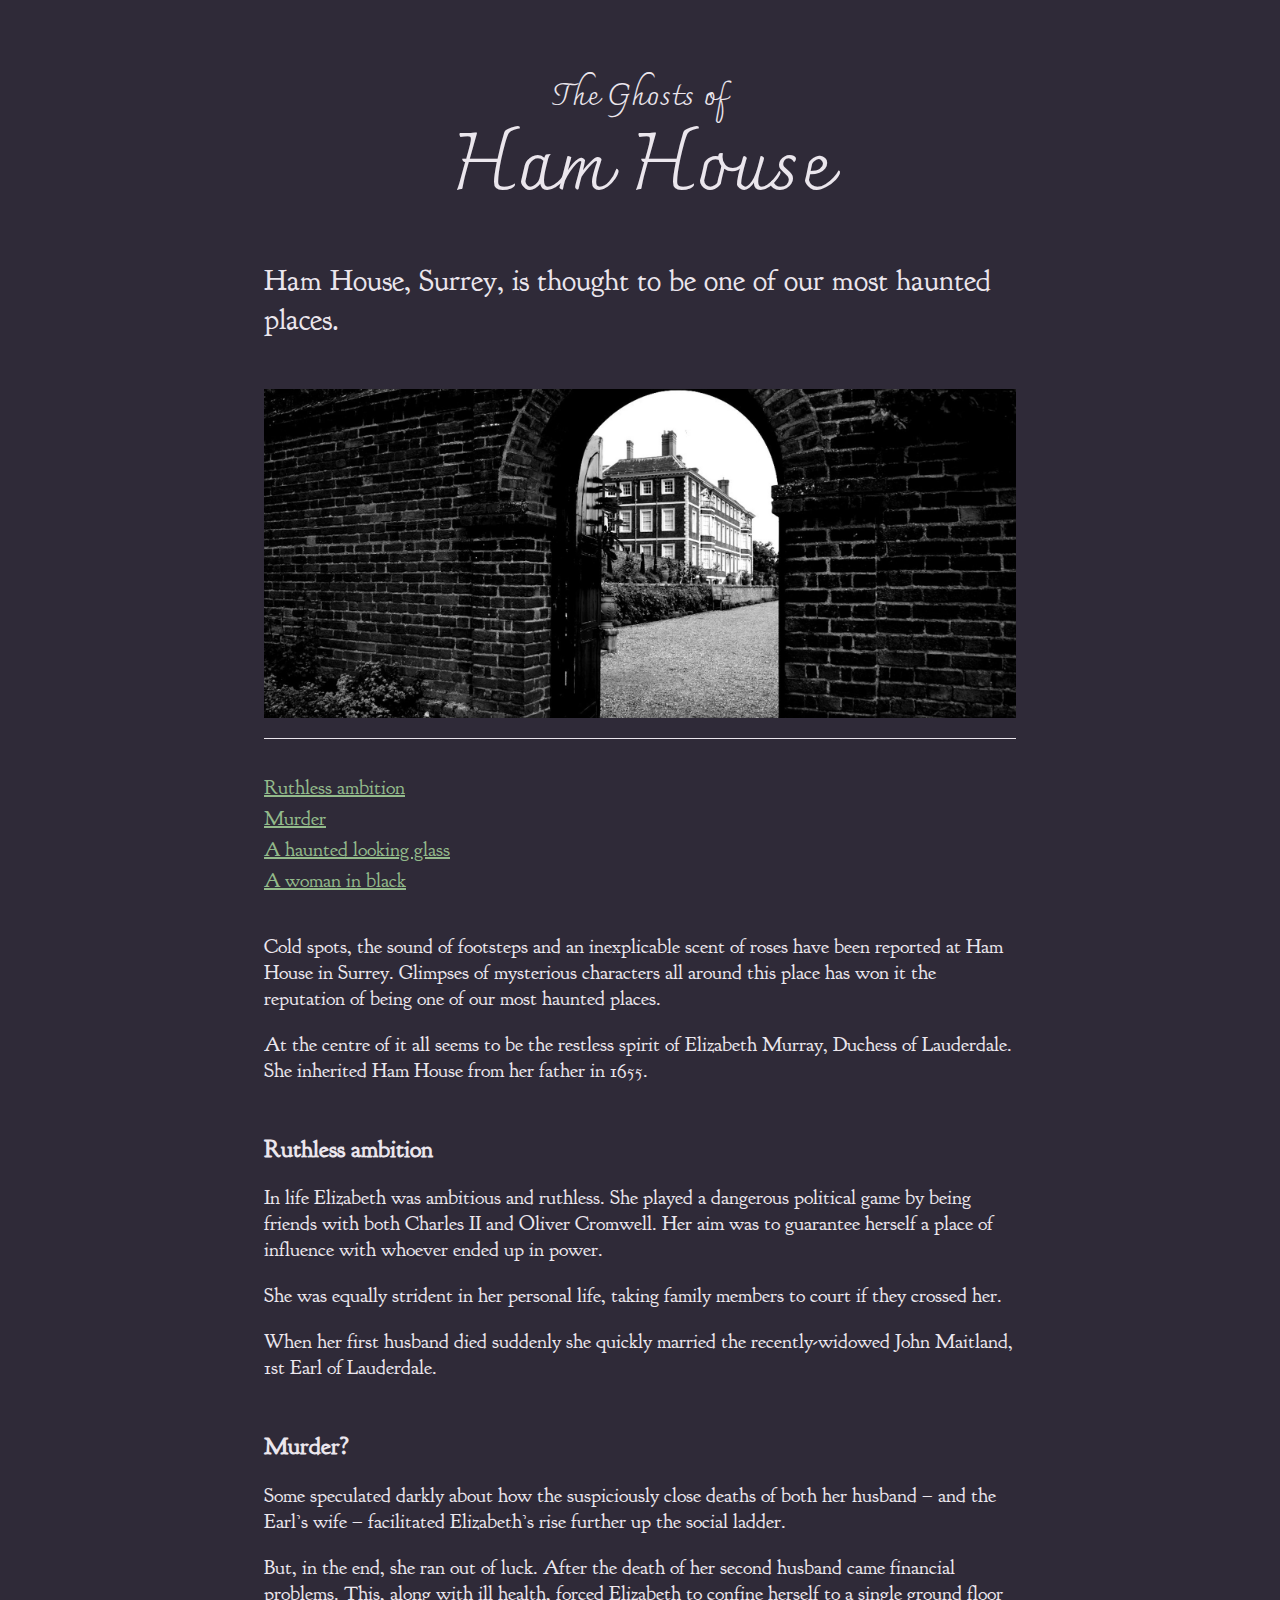
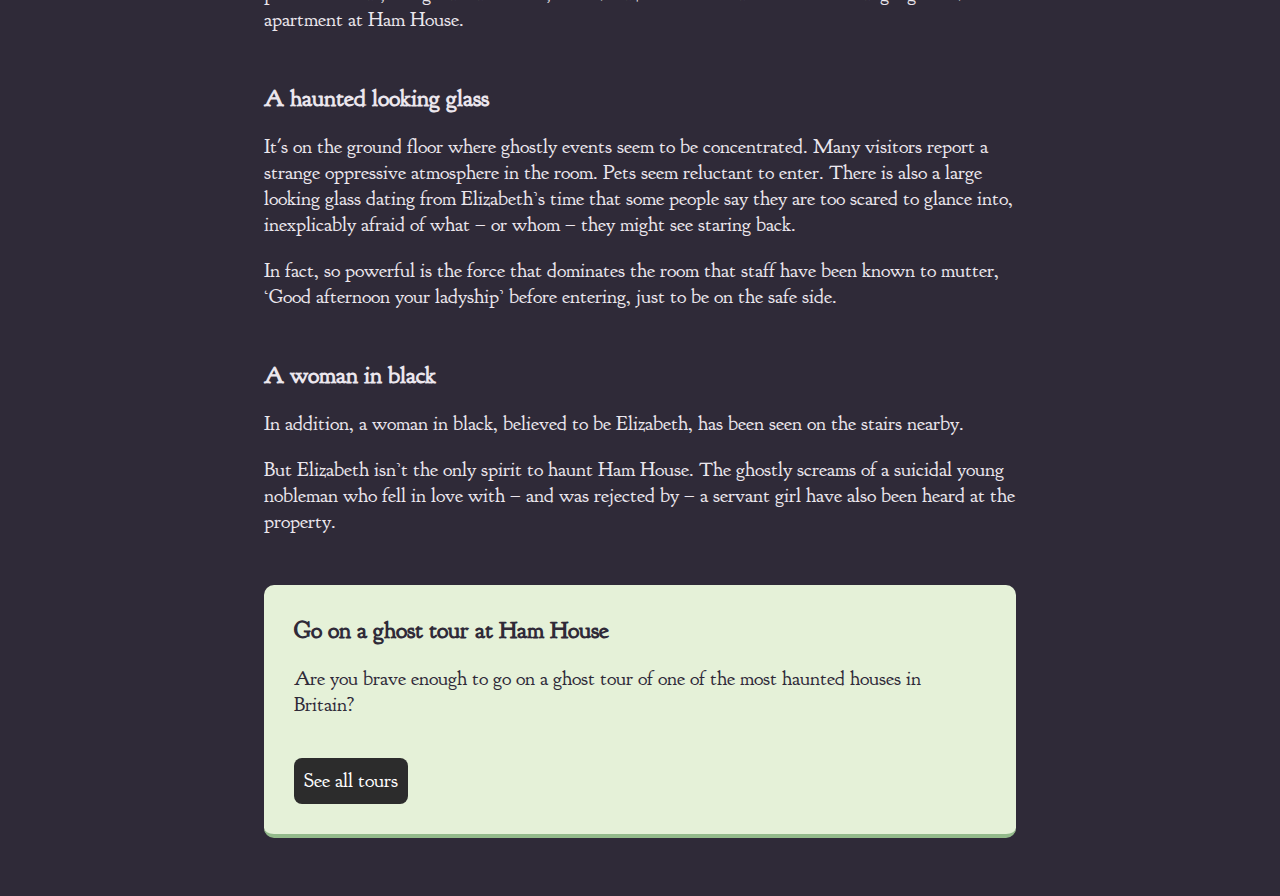
<file: lesson-7/lesson-7-completed/index.html>
<!DOCTYPE html>
<html>

  <head>
    <title>Page title</title>
    <link href="https://fonts.googleapis.com/css?family=Charmonman:400,700|Goudy+Bookletter+1911" rel="stylesheet">
    <link rel="stylesheet" href="styles/stylesheet.css" type="text/css">
  </head>

  <body>

    <h1>The Ghosts of <br><span>Ham House</span></h1>

    <p class="lead">Ham House, Surrey, is thought to be one of our most haunted places.</p>

    <img class="hero" src="images/ham-house.jpg" alt="ham house, taken through an archway from the garden">

    <nav>
      <ul>
        <li><a href="#ruthless-ambition">Ruthless ambition</a></li>
        <li><a href="#murder">Murder</a></li>
        <li><a href="#a-haunted-looking-glass">A haunted looking glass</a></li>
        <li><a href="#a-woman-in-black">A woman in black</a></li>
      </ul>
    </nav>

    <p>Cold spots, the sound of footsteps and an inexplicable scent of roses have been reported at Ham House in Surrey. Glimpses of mysterious characters all around this place has won it the reputation of being one of our most haunted places.

    <p>At the centre of it all seems to be the restless spirit of Elizabeth Murray, Duchess of Lauderdale. She inherited Ham House from her father in 1655.</p>

    <h2 id="ruthless-ambition">Ruthless ambition</h2>

    <p>In life Elizabeth was ambitious and ruthless. She played a dangerous political game by being friends with both Charles II and Oliver Cromwell. Her aim was to guarantee herself a place of influence with whoever ended up in power.</p>

    <p>She was equally strident in her personal life, taking family members to court if they crossed her.</p>

    <p>When her first husband died suddenly she quickly married the recently-widowed John Maitland, 1st Earl of Lauderdale.</p>

    <h2 id="murder">Murder?</h2>

    <p>Some speculated darkly about how the suspiciously close deaths of both her husband – and the Earl’s wife – facilitated Elizabeth’s rise further up the social ladder.

    <p>But, in the end, she ran out of luck. After the death of her second husband came financial problems. This, along with ill health, forced Elizabeth to confine herself to a single ground floor apartment at Ham House.</p>

    <h2 id="a-haunted-looking-glass">A haunted looking glass</h2>

    <p>It's on the ground floor where ghostly events seem to be concentrated. Many visitors report a strange oppressive atmosphere in the room. Pets seem reluctant to enter. There is also a large looking glass dating from Elizabeth’s time that some people say they are too scared to glance into, inexplicably afraid of what – or whom – they might see staring back.

    <p>In fact, so powerful is the force that dominates the room that staff have been known to mutter, ‘Good afternoon your ladyship’ before entering, just to be on the safe side.</p>

    <h2 id="a-woman-in-black">A woman in black</h2>

    <p>In addition, a woman in black, believed to be Elizabeth, has been seen on the stairs nearby.</p>

    <p>But Elizabeth isn’t the only spirit to haunt Ham House. The ghostly screams of a suicidal young nobleman who fell in love with – and was rejected by – a servant girl have also been heard at the property.</p>

    <div>

      <h2>Go on a ghost tour at Ham House</h2>

      <p>Are you brave enough to go on a ghost tour of one of the most haunted houses in Britain?</p>

      <a class="button" href="https://www.nationaltrust.org.uk/ham-house-and-garden/whats-on">See all tours</a>

    </div>

  </body>

</html>
</file>
<file: lesson-2/styles/stylesheet.css>
body {

}

h1 {

}

h2 {

}

p {

}

a {

}
</file>
<file: lesson-3/styles/stylesheet.css>
body {
  font-family: Helvetica, Arial, sans-serif;
  line-height: 1.3;
  padding-top: 50px;
  padding-right: 20%;
  padding-bottom: 50px;
  padding-left: 20%;
}

h1 {
  font-size: 36px;
  margin-bottom: 40px;
}

h2 {
  margin-top: 50px;
}

p {
  font-size: 20px;
}

p.lead {

}

a {
  font-size: 20px;
}

a.button {

}

div {

}

div h2 {
  
}
</file>
<file: lesson-5/styles/stylesheet.css>
body {
  font-family: Helvetica, Arial, sans-serif;
  line-height: 1.3;
  padding-top: 50px;
  padding-right: 20%;
  padding-bottom: 50px;
  padding-left: 20%;
}

@media (min-width: 800px) {
  body {

  }
}

h1 {
  font-size: 36px;
  margin-bottom: 40px;
}

h2 {
  margin-top: 50px;
}

p {
  font-size: 20px;
}

p.lead {
  font-size: 30px;
  margin-bottom: 50px;
}

a {
  font-size: 20px;
}

a.button {
  display: inline-block;
  padding: 10px;
  margin-top: 20px;
  color: white;
  background-color: #2c2c2c;
  border-radius: 8px;
  text-decoration: none;
}

a.button:hover {

}

div {
  margin-top: 50px;
  padding: 30px;
  background-color: #E5F1D8;
  border-bottom: 4px solid #93ba8b;
  border-radius: 10px;
}

div h2 {
  margin-top: 0;
}

img.hero {
  width: 100%;
  padding-bottom: 20px;
  margin-bottom: 30px;
  border-bottom: 1px solid #000000;
}
</file>
<file: lesson-6/styles/stylesheet.css>
body {
  font-family: Helvetica, Arial, sans-serif;
  line-height: 1.3;
  padding: 50px
}

@media (min-width: 800px) {
  body {
    padding-right: 20%;
    padding-left: 20%;
  }
}

h1 {
  font-size: 36px;
  margin-bottom: 40px;
}

h2 {
  margin-top: 50px;
}

p {
  font-size: 20px;
}

p.lead {
  font-size: 30px;
  margin-bottom: 50px;
}

a {
  font-size: 20px;
}

a.button {
  display: inline-block;
  padding: 10px;
  margin-top: 20px;
  color: white;
  background-color: #2c2c2c;
  border-radius: 8px;
  text-decoration: none;
}

a.button:hover {
  background-color: #ffbb4f;
  color: #2c2c2c;
}

div {
  margin-top: 50px;
  padding: 30px;
  background-color: #E5F1D8;
  border-bottom: 4px solid #93ba8b;
  border-radius: 10px;
}

div h2 {
  margin-top: 0;
}

img.hero {
  width: 100%;
  padding-bottom: 20px;
  margin-bottom: 30px;
  border-bottom: 1px solid #000000;
}

nav ul {

}
</file>
<file: lesson-7/styles/stylesheet.css>
body {
  font-family: Helvetica, Arial, sans-serif;
  line-height: 1.3;
  padding: 50px;
}

@media (min-width: 800px) {
  body {
    padding-right: 20%;
    padding-left: 20%;
  }
}

h1 {
  font-size: 36px;
  margin-bottom: 40px;
}

h2 {
  margin-top: 50px;
}

p {
  font-size: 20px;
}

p.lead {
  font-size: 30px;
  margin-bottom: 50px;
}

a {
  font-size: 20px;
}

a.button {
  display: inline-block;
  padding: 10px;
  margin-top: 20px;
  color: white;
  background-color: #2c2c2c;
  border-radius: 8px;
  text-decoration: none;
}

a.button:hover {
  background-color: #ffbb4f;
  color: #2c2c2c;
}

div {
  margin-top: 50px;
  padding: 30px;
  background-color: #E5F1D8;
  border-bottom: 4px solid #93ba8b;
  border-radius: 10px;
}

div h2 {
  margin-top: 0;
}

img.hero {
  width: 100%;
  padding-bottom: 20px;
  margin-bottom: 30px;
  border-bottom: 1px solid #000000;
}

nav ul {
  list-style: none;
  margin-top: 0;
  margin-bottom: 40px;
  padding: 0;
}

nav ul li {
  margin-bottom: 5px;
}

nav ul li a {
  color: #31b258;
}

nav ul li a:hover,
nav ul li a:visited:hover {
  color: #217a3c;
}

nav ul li a:visited {
  color: #4a207a;
}
</file>
<file: lesson-6/lesson-6-completed/styles/stylesheet.css>
body {
  font-family: Helvetica, Arial, sans-serif;
  line-height: 1.3;
  padding: 50px
}

@media (min-width: 800px) {
  body {
    padding-right: 20%;
    padding-left: 20%;
  }
}

h1 {
  font-size: 36px;
  margin-bottom: 40px;
}

h2 {
  margin-top: 50px;
}

p {
  font-size: 20px;
}

p.lead {
  font-size: 30px;
  margin-bottom: 50px;
}

a {
  font-size: 20px;
}

a.button {
  display: inline-block;
  padding: 10px;
  margin-top: 20px;
  color: white;
  background-color: #2c2c2c;
  border-radius: 8px;
  text-decoration: none;
}

a.button:hover {
  background-color: #ffbb4f;
  color: #2c2c2c;
}

div {
  margin-top: 50px;
  padding: 30px;
  background-color: #E5F1D8;
  border-bottom: 4px solid #93ba8b;
  border-radius: 10px;
}

div h2 {
  margin-top: 0;
}

img.hero {
  width: 100%;
  padding-bottom: 20px;
  margin-bottom: 30px;
  border-bottom: 1px solid #000000;
}

nav ul {
  list-style: none;
  margin-top: 0;
  margin-bottom: 40px;
  padding: 0;
}

nav ul li {
  margin-bottom: 5px;
}

nav ul li a {
  color: #31b258;
}

nav ul li a:hover,
nav ul li a:visited:hover {
  color: #217a3c;
}

nav ul li a:visited {
  color: #4a207a;
}
</file>
<file: lesson-7/lesson-7-completed/styles/stylesheet.css>
body {
  font-family: 'Goudy Bookletter 1911', serif;
  line-height: 1.3;
  padding: 50px;
  background-color: #2f2a38;
  color: #ebe6ed;
}

@media (min-width: 800px) {
  body {
    padding-right: 20%;
    padding-left: 20%;
  }
}

h1 {
  font-family: 'Charmonman', cursive;
  font-size: 30px;
  font-weight: 400;
  margin-bottom: 40px;
  text-align: center;
}

h1 span {
  font-size: 80px;
}

h2 {
  margin-top: 50px;
}

p {
  font-size: 20px;
}

p.lead {
  font-size: 30px;
  margin-bottom: 50px;
}

a {
  font-size: 20px;
}

a.button {
  display: inline-block;
  padding: 10px;
  margin-top: 20px;
  color: white;
  background-color: #2c2c2c;
  border-radius: 8px;
  text-decoration: none;
}

a.button:hover {
  background-color: #ffbb4f;
  color: #2c2c2c;
}

div {
  margin-top: 50px;
  padding: 30px;
  background-color: #E5F1D8;
  border-bottom: 4px solid #93ba8b;
  border-radius: 10px;
}

div h2 {
  color: #2f2a38;
  margin-top: 0;
}

div p {
  color: #2f2a38;
}

img.hero {
  width: 100%;
  padding-bottom: 20px;
  margin-bottom: 30px;
  border-bottom: 1px solid #ebe6ed;
}

nav ul {
  list-style: none;
  margin-top: 0;
  margin-bottom: 40px;
  padding: 0;
}

nav ul li {
  margin-bottom: 5px;
}

nav ul li a {
  color: #93ba8b;
}

nav ul li a:hover,
nav ul li a:visited:hover {
  color: #ffbb4f;
}

nav ul li a:visited {
  color: #aa8bba;
}
</file>
